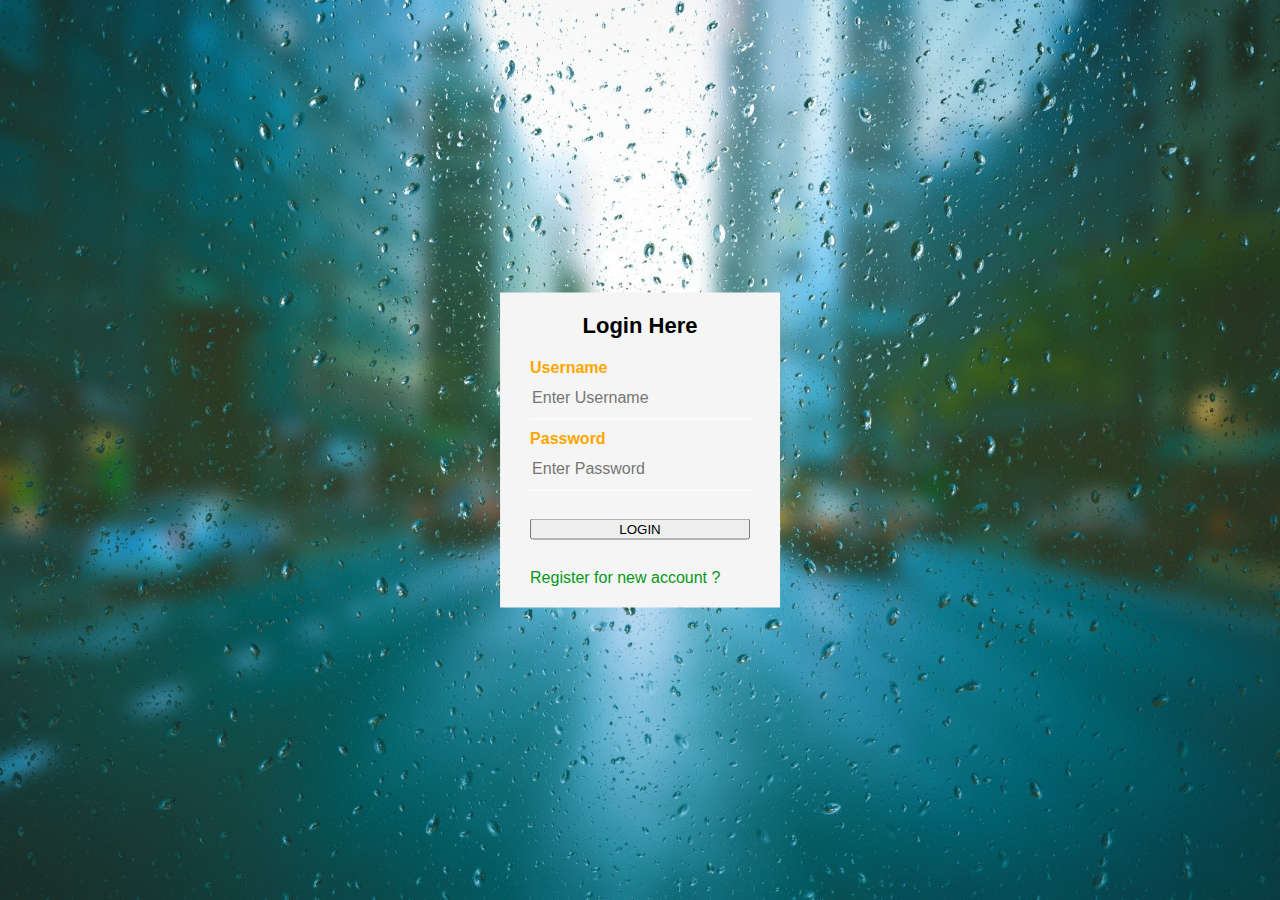
<file: index.html>
﻿<!DOCTYPE html>
<head>
<title>Login Form Design</title>
    <link rel="stylesheet" type="text/css" href="style.css">
    <script type="text/javascript" src="js.js"></script>
<body>


    <div class="box">
    
        <h1>Login Here</h1>

        <form name="myform" onsubmit="return vfun()">

            <p>Username</p>
            <input type="text" name="uname" placeholder="Enter Username">

            <p>Password</p>
            <input type="password" name="upswd" placeholder="Enter Password">

             <div id="errorBox"></div>
            <input type="button" name="log" class="btn" value="LOGIN" onclick="return vfun()">

            <br><br>
            <a href="register.html">Register for new account ?</a>
	    	

        </form>
        
    </div>

    

</body>
</head>
</html>
</file>
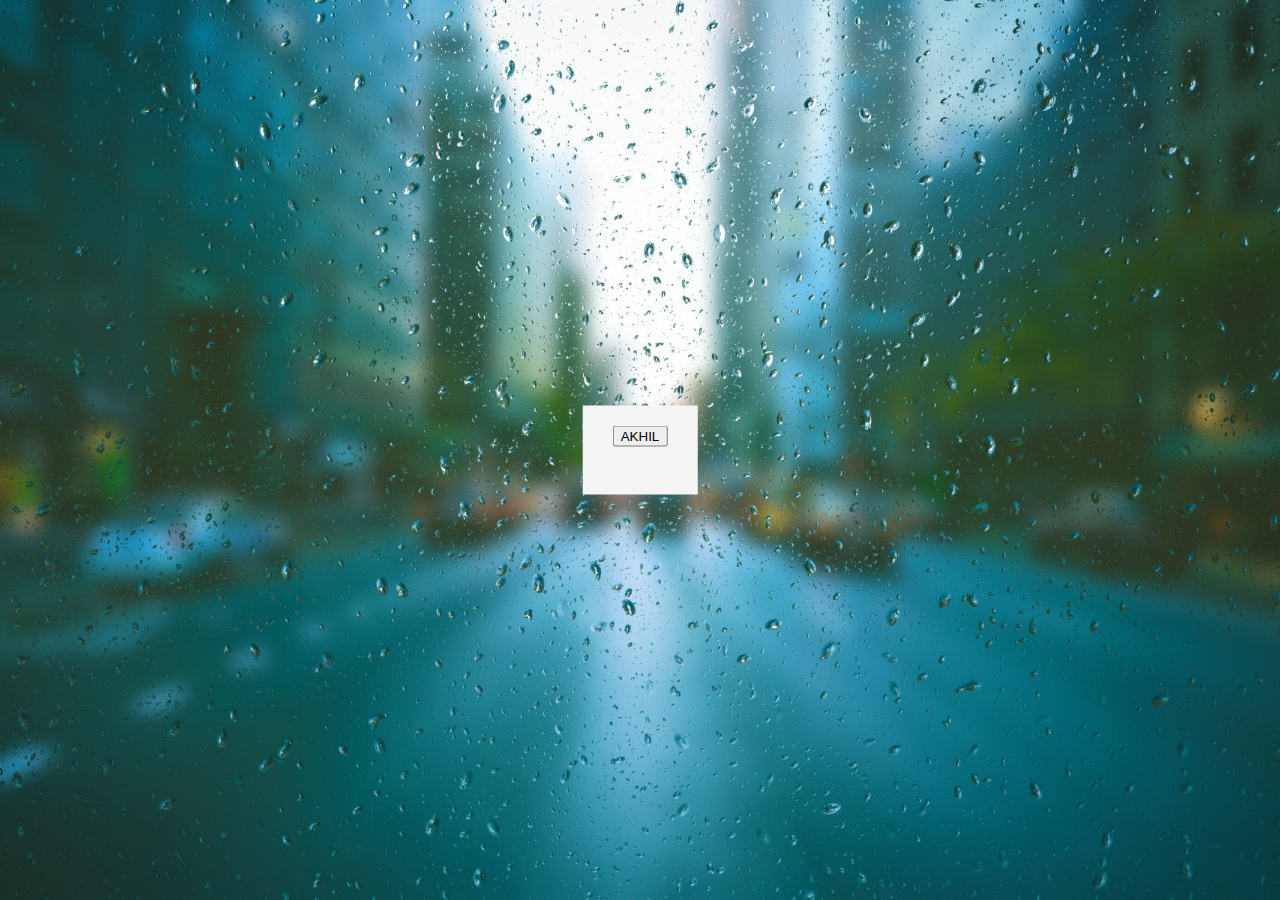
<file: form.html>
<!DOCTYPE html>
<head>
<title>Login Form Design</title>
    <link rel="stylesheet" type="text/css" href="style.css">
    <script type="text/javascript" src="js.js"></script>
<body>


    <div class="box">
	<form name="myform" onsubmit="return vfun3()">
            
<input type="button" name="AKHIL" class="btn" value="AKHIL" onclick="return vfun3()">
            
<br><br>
            
</form>
</div>


</body>
</html>
</file>
<file: style.css>
body{
    margin: 0;
    padding: 0;
    background: url(back.jpg)no-repeat center center fixed;
    -webkit-background-size: cover;
    -moz-background-size: cover;
    -o-background-size: cover;
    font-family: sans-serif;
}

.box{

 
    background: #f5f5f5;
    color: green;
    top: 50%;
    left: 50%;
    position: absolute;
    transform: translate(-50%,-50%);
    box-sizing: border-box;
    padding: 20px 30px;
}



.user{
    width: 100px;
    height: 100px;
    position: absolute;
    top: -50px;
    left: calc(50% - 50px);
}

h1{
    margin: 0;
    padding: 0 0 20px;
    text-align: center;
    font-size: 22px;
    color: black;
}

p{
    color: #FFA500;
    margin: 0;
    padding: 0;
    font-weight: bold;
}

input{
    width: 100%;
    margin-bottom: 10px;
}

 input[type="text"], input[type="password"] ,input[type="email"]
{
    border: none;
    border-bottom: 1px solid #fff;
    background: transparent;
    outline: none;
    height: 40px;
    color: #673ab7;
    font-size: 16px;
}

input[type="submit"]
{
    border: none;
    outline: none;
    height: 40px;
    background: #2196f3;
    color: #fff;
    font-size: 18px;
    border-radius: 20px;

}


input[type="submit"]:hover
{
    cursor: pointer;
    background: #0097a7;
}

a
{
    text-decoration: none;
    font-size: 16px;
    line-height: 20px;
    color: #069818;
}


a:hover
{
    color: red;
}
</file>
